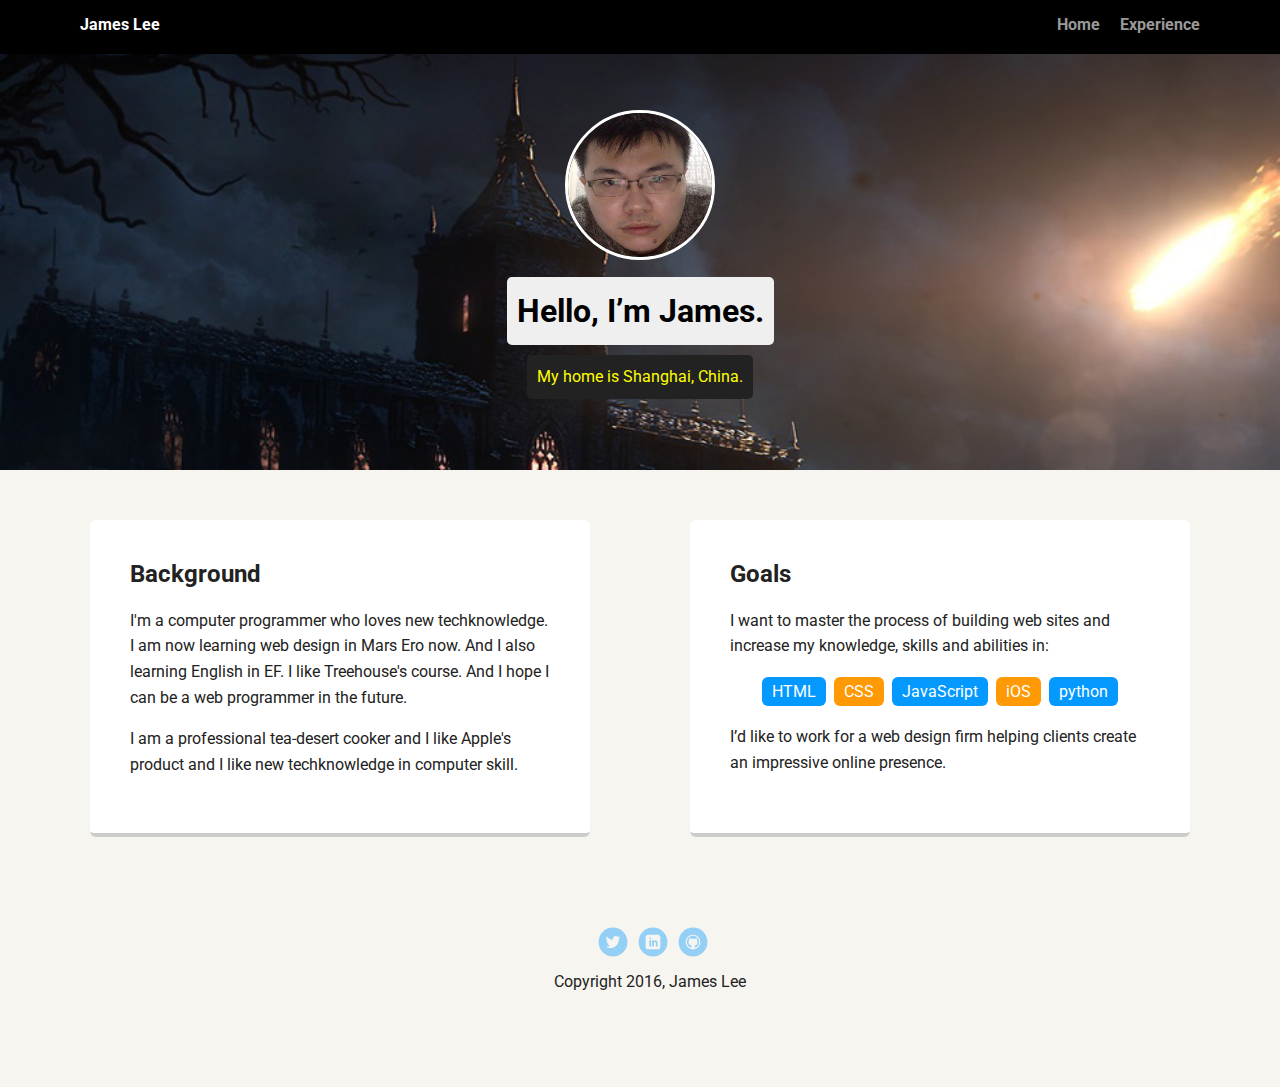
<file: index.html>
<!doctype html>
<html lang="en">
<head>
  <meta charset="utf-8">
  <title>Jane Smith's Profile</title>
  <meta name="viewport" content="width=device-width, initial-scale=1.0">
  <link rel="stylesheet" href="styles.css">
  <link href="https://fonts.googleapis.com/css?family=Muli%7CRoboto:400,300,500,700,900" rel="stylesheet"></head>
  <body>

    <div class="main-nav">
        <ul class="nav">
          <li class="name">James Lee</li>
          <li><a href="index.html">Home</a></li>
          <li><a href="experience.html">Experience</a></li>
        </ul>
    </div>

    <header>
      <img src="images/myself.jpg" alt="Drawing of James Lee" class="profile-image">
      <h1 class="tag name">Hello, I’m James.</h1>
      <p class="tag location">My home is Shanghai, China.</p>
    </header>

    <main class="flex">
      <div class="card">
        <h2>Background</h2>
        <p>I'm a computer programmer who loves new techknowledge. I am now learning web design in Mars Ero now. And I also learning English in EF. I  like Treehouse's course. And I hope I can be a web programmer in the future.</p>
        <p>I am a professional tea-desert cooker and I like Apple's product and I like new techknowledge in computer skill.</p>
      </div> 

      <div class="card">
        <h2>Goals</h2>
        <p>I want to master the process of building web sites and increase my knowledge, skills and abilities in:</p>
        <ul class="skills">
          <li>HTML</li>
          <li>CSS</li>
          <li>JavaScript</li>
          <li>iOS</li>
          <li>python</li>
        </ul>
        <p>I’d like to work for a web design firm helping clients create an impressive online presence.</p>
      </div> 

    </main>
    <footer>
      <ul>
        <li><a href="https://twitter.com/jlic3357" class="social twitter">Twitter</a></li>
        <li><a href="https://www.linkedin.com/in/james-lee-126028b8?trk=nav_responsive_tab_profile_pic" class="social linkedin">LinkedIn</a></li>
        <li><a href="https://github.com/tylenolcold" class="social github">Github</a></li>
      </ul>
      <p class="copyright">Copyright 2016, James Lee</p>
    </footer>
  </body>
  </html>
</file>
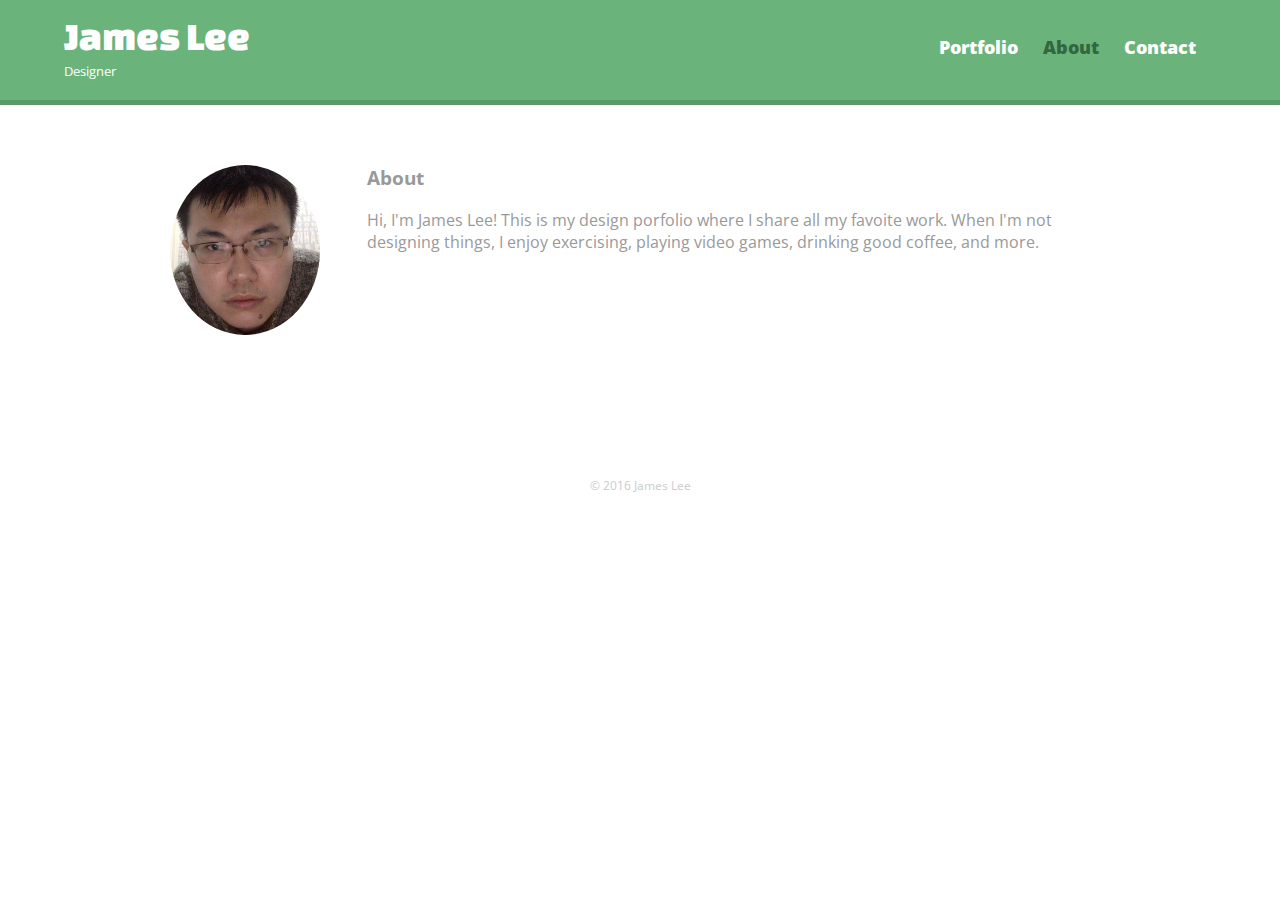
<file: about.html>
<!doctype html>
<html>
	<head>
    	<meta charset="utf-8">
    	<title>James Lee | Designer</title>
        <link rel="stylesheet" href="css/normalize.css">
        <link href="http://fonts.googleapis.com/css?family=Changa+One|Open+Sans:400italic,700italic,400,700,800" rel="stylesheet" type="text/css">
        <link rel="stylesheet" href="css/main.css">
        <link rel="stylesheet" href="css/responsive.css">
    </head>
    <body>
    	<header>
        	<a href="index.html" id="logo">
                <h1>James Lee</h1>
                <h2>Designer</h2>
            </a>
            <nav>
            	<ul>
                	<li><a href="index.html">Portfolio</a></li>
                    <li><a href="about.html" class="selected">About</a></li>
                    <li><a href="contact.html">Contact</a></li>
                </ul>
            </nav>
        </header>
        <div id="wrapper">
            <section>
                <img src="images/myself.jpg" alt="Photograph of James Lee" class="profile-photo">
                <h3>About</h3>
                <p>Hi, I'm James Lee! This is my design porfolio where I share all my favoite work. When I'm not designing things, I enjoy exercising, playing video games, drinking good coffee, and more.</p>
                
            </section>	
            <footer>
                
                <p>&copy; 2016 James Lee</p>
            </footer>
        </div>
    </body>
</html>
</file>
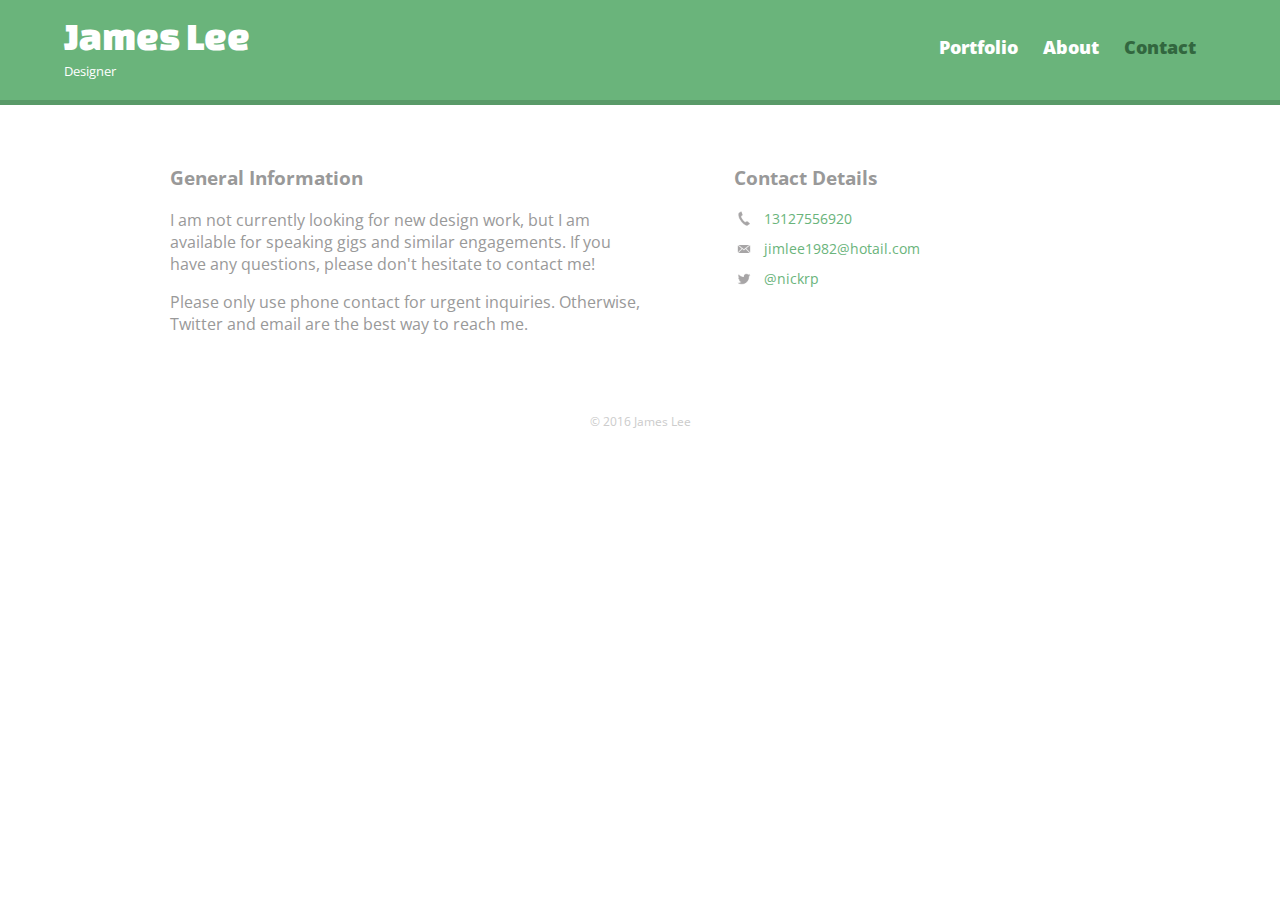
<file: contact.html>
<!doctype html>
<html>
	<head>
    	<meta charset="utf-8">
    	<title>James Lee | Designer</title>
        <link rel="stylesheet" href="css/normalize.css">
        <link href="http://fonts.googleapis.com/css?family=Changa+One|Open+Sans:400italic,700italic,400,700,800" rel="stylesheet" type="text/css">
        <link rel="stylesheet" href="css/main.css">
        <link rel="stylesheet" href="css/responsive.css">
    </head>
    <body>
    	<header>
        	<a href="index.html" id="logo">
                <h1>James Lee</h1>
                <h2>Designer</h2>
            </a>
            <nav>
            	<ul>
                	<li><a href="index.html">Portfolio</a></li>
                    <li><a href="about.html">About</a></li>
                    <li><a href="contact.html" class="selected">Contact</a></li>
                </ul>
            </nav>
        </header>
        <div id="wrapper">
            <section id="primary">
                <h3>General Information</h3>
                <p>I am not currently looking for new design work, but I am available for speaking gigs and similar engagements. If you have any questions, please don't hesitate to contact me!</p>
                <p>Please only use phone contact for urgent inquiries. Otherwise, Twitter and email are the best way to reach me.</p>
            </section>	
            <section id="secondary">
                <h3>Contact Details</h3>
                <ul class="contact-info">
                	<li class="phone"><a href="tle: 13127556920">13127556920</a></li>
                    <li class="mail"><a href="mailto: jimlee1982@hotmail.com">jimlee1982@hotail.com</a></li>
                    <li class="twitter"><a href="http://twitter.com/intent/tweet?screen_name=nickrp">@nickrp</a></li>
                </ul>
            </section>
            <footer>
                
                <p>&copy; 2016 James Lee</p>
            </footer>
        </div>
    </body>
</html>
</file>
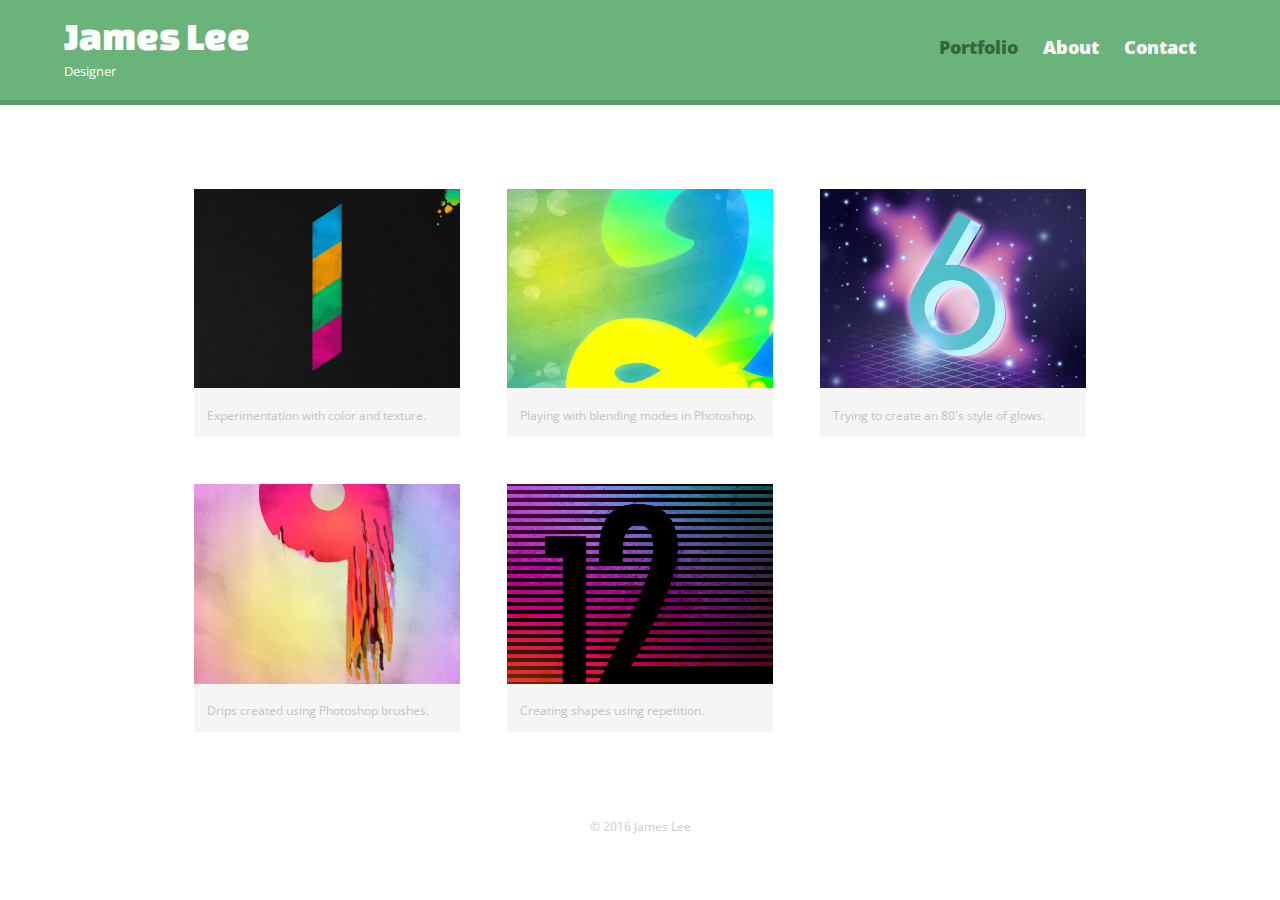
<file: experience.html>
<!doctype html>
<html>
	<head>
    	<meta charset="utf-8">
    	<title>James Lee | Designer</title>
        <link rel="stylesheet" href="css/normalize.css">
        <link href="http://fonts.googleapis.com/css?family=Changa+One|Open+Sans:400italic,700italic,400,700,800" rel="stylesheet" type="text/css">
        <link rel="stylesheet" href="css/main.css">
        <link rel="stylesheet" href="css/responsive.css">
    </head>
    <body>
    	<header>
        	<a href="index.html" id="logo">
                <h1>James Lee</h1>
                <h2>Designer</h2>
            </a>
            <nav>
            	<ul>
                	<li><a href="index.html" class="selected">Portfolio</a></li>
                    <li><a href="about.html">About</a></li>
                    <li><a href="contact.html">Contact</a></li>
                </ul>
            </nav>
        </header>
        <div id="wrapper">
            <section>
                <ul id="gallery">
                	<li>
                    	<a href="images/numbers-01.jpg">
                        	<img src="images/numbers-01.jpg" alt="">
                        	<p>Experimentation with color and texture.</p>
                    	</a>
                    </li>
                    <li>
                        <a href="images/numbers-02.jpg">
                            <img src="images/numbers-02.jpg" alt="">
                            <p>Playing with blending modes in Photoshop.</p>
                        </a>
                    </li>
                    <li>
                        <a href="images/numbers-06.jpg">
                            <img src="images/numbers-06.jpg" alt="">
                            <p>Trying to create an 80's style of glows.</p>
                        </a>
                    </li>
                    <li>
                        <a href="images/numbers-09.jpg">
                            <img src="images/numbers-09.jpg" alt="">
                            <p>Drips created using Photoshop brushes.</p>
                        </a>
                    </li>
                    <li>
                        <a href="images/numbers-12.jpg">
                            <img src="images/numbers-12.jpg" alt="">
                            <p>Creating shapes using repetition.</p>
                        </a>
                    </li>
                </ul>
            </section>	
            <footer>
                <p>&copy; 2016 James Lee</p>
            </footer>
        </div>
    </body>
</html>
</file>
<file: styles.css>
/* Global Layout Set-up */
* { 
  box-sizing: border-box;
}
  
body {
  margin: 0;
  padding: 0;
  text-align: center;
  font-family: 'Roboto', sans-serif;
  color: #222;
  background: #f7f5f0;
}
/* Link Styles */

a {
  text-decoration: none;
  color: #999;
}
a:hover {
  color: #6633ff;
}

/* Section Styles */

.main-nav {
  width: 100%;
  background: black;
  min-height: 30px;
  padding: 10px;
  position: fixed;
  text-align: center;
}
.nav {
  display: flex;
  justify-content: space-around;
  font-weight: 700;
  list-style-type: none;
  margin: 0 auto;
  padding: 0;
}

.nav .name {
    display: block;
    margin-right: auto;
    color: white;
}
.nav li {
  padding: 5px 10px 10px 10px;
}
.nav a {
  transition: all .5s;
}
.nav a:hover {
  color: white
}

header {
  text-align: center;
  background: url('images/diablo3.jpg') no-repeat top center ;
  background-size: cover;
  overflow: hidden;
  padding-top: 60px;
}
header {
  line-height: 1.5;
}
header .profile-image {
  margin-top: 50px;
  width: 150px;
  height: 150px;
  border-radius: 50%;
  border: 3px solid white;
  transition: all .5s;
}
header .profile-image:hover {
  transform: scale(1.2) rotate(5deg);
}
.tag {
  background-color: #efefef;
  color: black;
  padding: 10px;
  border-radius: 5px;
  display: table;
  margin: 10px auto;
} 
.location {
  background-color: #222;
  color: yellow;
}
.card {
  margin: 30px;
  padding: 20px 40px 40px;
  max-width: 500px;
  text-align: left;
  background: #fff;
  border-bottom: 4px solid #ccc;
  border-radius: 6px;
  transition: all .5s;
}
.card:hover {
  border-color: #ff99ff;
}

ul.skills {
  padding: 0;
  text-align: center;
}

.skills li {
  border-radius: 6px;
  display: inline-block;
  background: #ff9904;
  color: white;
  padding: 5px 10px;
  margin: 2px;
}

.skills li:nth-child(odd) {
  background: #0399ff;
}

footer {
  width: 100%;
  min-height: 30px;
  padding: 20px 0 40px 20px;
}

footer .copyright {
  top: -8px;
  font-size: .75em;
}

footer ul {
  list-style-type: none;
  margin: 0;
  padding: 0;
}

footer ul li {
  display: inline-block;
}

a.social {
  display: inline-block;
  text-indent: -9999px;
  margin-left: 5px;
  width: 30px;
  height: 30px;
  background-size: 30px 30px;
  opacity: .4;
  transition: all .5s;
}
a.twitter {
  background-image: url(images/twitter.svg);
}
a.linkedin {
  background-image: url(images/linkedin.svg);
}
a.github {
  background-image: url(images/github.svg);
}
a.social:hover {
  opacity: 1;
}
.clearfix {
  clear: both;
}

/* Styles for larger screens */
@media screen and (min-width: 720px) {
  
  .flex {
      display: -ms-flexbox;      /* TWEENER - IE 10 */
      display: flex; 
      max-width: 1200px;
      -ms-flex-pack: distribute;
      justify-content: space-around;
      margin: 0 auto;
  }

  header {
    min-height: 470px;
  }

  .nav {
    max-width: 1200px;
    padding: 0 30px;
  }


  main {
    padding-top: 20px;
  }

  main p {
    line-height: 1.6em;
  }

  footer {
    font-size: 1.3em;
    max-width: 1200px;
    margin: 40px auto;
  }

}
.pic {
  width: 100%;
  margin: 0 auto;
}
</file>
<file: css/main.css>
@charset "UTF-8";
/* CSS Document */

a { text-decoration: none; }
img { max-width: 100%; }
#wrapper { max-width: 940px; padding: 0 5%; margin: 0 auto; }
#logo { text-align: center; margin: 0; } 
h1 { font-family: 'Changa One', san-serif; margin: 15px 0;  font-size: 1.75em; font-weight: normal; line-height: 0.8em; }
h2 { font-size: 0.75em; margin: -5px 0 0; font-weight: normal; }
a { color: #6ab47b; }
header { background: #6ab47b; border-color: #599868; float: left; margin: 0 0 30px 0; padding: 5px 0 0 0; width: 100%; } 
h1, h2 { color: #fff; } 
nav { text-align: center; padding: 10px 0; margin: 20px 0 0; }
nav a { font-weight: 800; padding: 15px 10px; }
nav a, nav a:visited { color: #fff; }
nav a.selected, nav a:hover { color: #32673f; }
nav ul { list-style:none; margin: 0 10px; padding: 0; }
nav li { display: inline-block; }
body { background-color: #fff; color: #999; font-family: 'Open Sans', sans-serif; }
#gallery { margin: 0; padding: 0; list-style: none; }
#gallery li { float: left; width: 45%; margin: 2.5%; background-color: #f5f5f5; color: #bdc3c7; } 
#gallery li a p { margin: 0; padding: 5%; font-size: 0.75em; color: #bdc3c7; }
footer { font-size: 0.75em; text-align: center; clear: both; padding-top: 50px; color: #ccc; }
.social-icon { width: 20px; height: 20px; margin: 0 5px; }
.profile-photo { display: block; max-width: 150px; margin: 0 auto 30px; border-radius: 100%; } 
h3 { margin: 0 0 1em 0; }
.contact-info { list-style: none; padding: 0; margin: 0; font-size: 0.9em; }
.contact-info li.phone a { background-image: url(../images/phone.png); } 
.contact-info li.mail a { background-image: url(../images/mail.png); }
.contact-info li.twitter a { background-image:url(../images/twitter.png); }
.contact-info a { display: block; min-height:20px; background-repeat: no-repeat; background-size: 20px 20px; padding: 0 0 0 30px; margin: 0 0 10px; }
</file>
<file: css/responsive.css>
@charset "UTF-8";
/* CSS Document */
@media screen and (min-width: 480px) {
	#primary { width: 50%; float: left; }
	#secondary { width: 40%; float: right; }
	
	#gallery li { width: 28.3333%; }
	#gallery li:nth-child(4n) { clear: left; }
	
	.profile-photo { float: left; margin: 0 5% 80px 0; }
	
}
@media screen and (min-width: 660px) {
	nav { background: none; float: right; font-size:1.125em; margin-right: 5%; text-align: right; width: 45%;}	
	#logo { float: left; margin-left: 5%; text-align: left; width: 45%; }
	h1 { font-size: 2.5em; }
	h2 { font-size: 0.825em; margin-bottom: 20px; }
	header { border-bottom: 5px solid #599a68; margin-bottom: 60px; }
}
</file>
